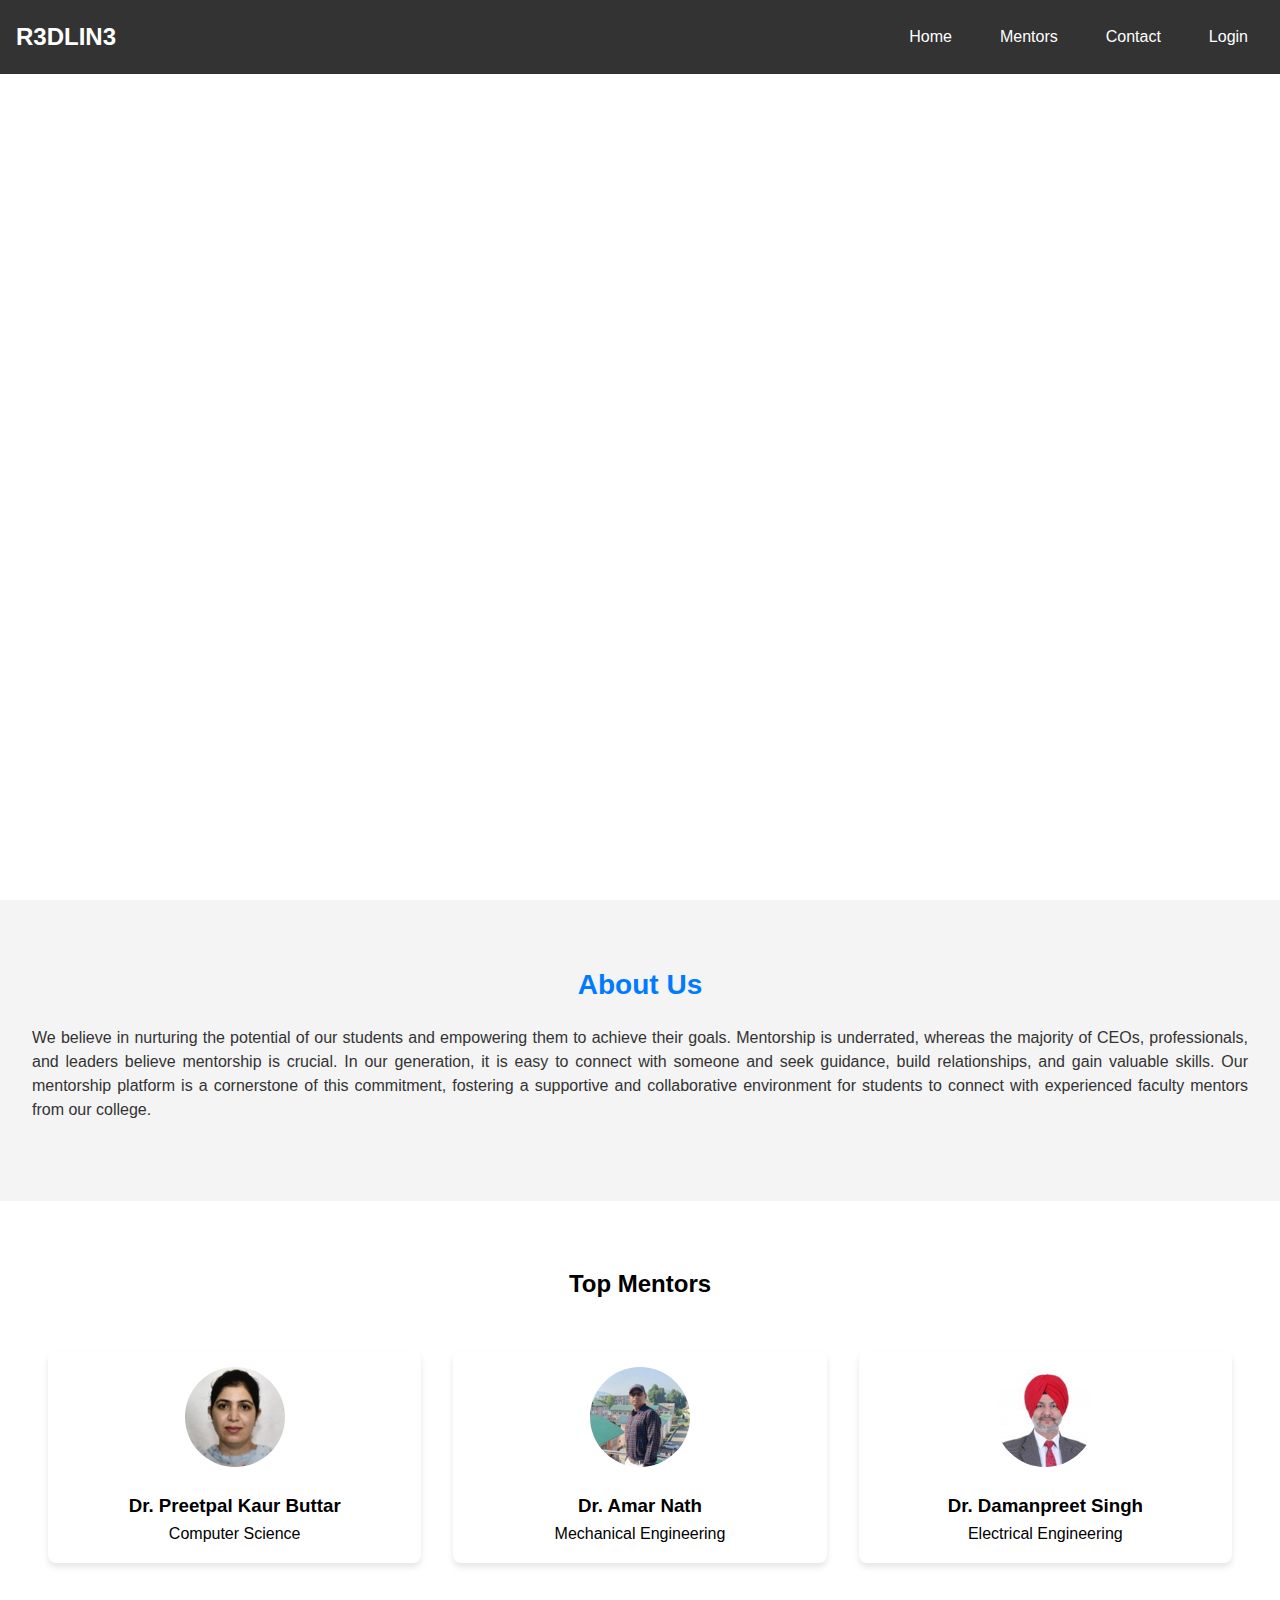
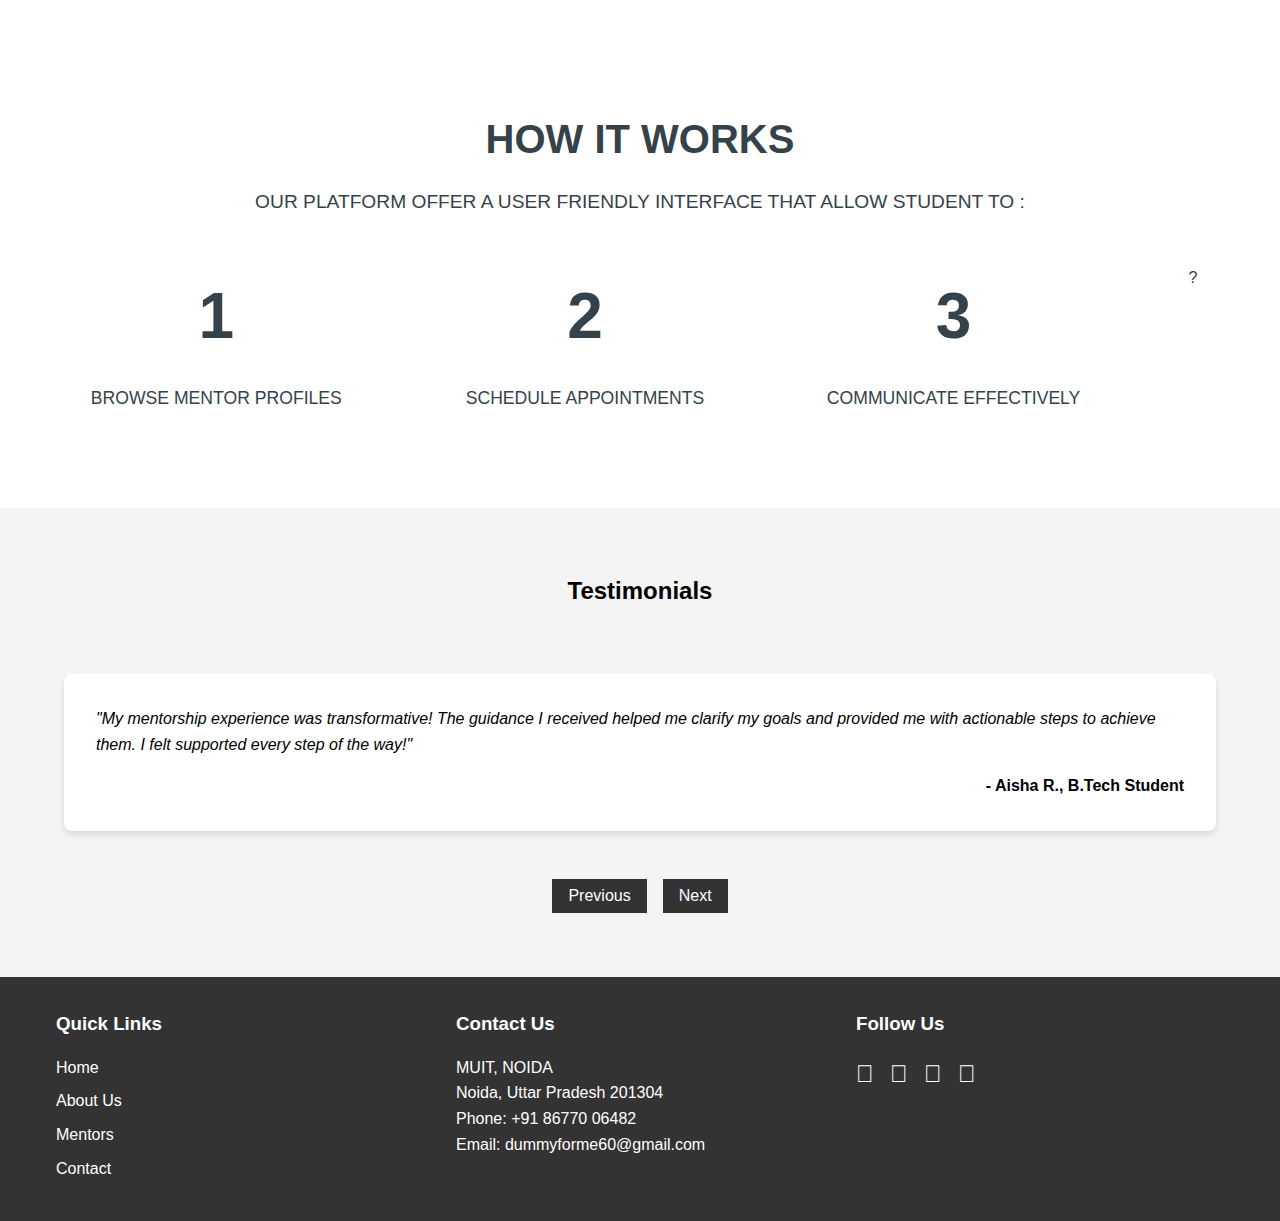
<file: index.html>
<!DOCTYPE html>
<html lang="en">
<head>
    <meta charset="UTF-8">
    <meta name="viewport" content="width=device-width, initial-scale=1.0">
    <link rel="stylesheet" href="css/style.css">
    <title>Dynamic Homepage</title>



    <style>
        * {
            margin: 0;
            padding: 0;
            box-sizing: border-box;
            font-family: Arial, sans-serif;
        }

        body {
            line-height: 1.6;
        }

        header {
            background-color: #333;
            color: white;
            padding: 1rem;
            position: fixed;
            width: 100%;
            top: 0;
            z-index: 1000;
        }

        nav {
            display: flex;
            justify-content: space-between;
            align-items: center;
        }

        .logo {
            font-size: 1.5rem;
            font-weight: bold;
        }

        .nav-links {
            display: flex;
            gap: 1rem;
        }

        .nav-links a {
            color: white;
            text-decoration: none;
            padding: 0.5rem 1rem;
            transition: background-color 0.3s;
        }

        .nav-links a:hover {
            background-color: white;
            color: #333;
        }

        .slider {
            height: 100vh;
            position: relative;
            overflow: hidden;
        }

        .slide {
            position: absolute;
            top: 0;
            left: 0;
            width: 100%;
            height: 100%;
            opacity: 0;
            transition: opacity 0.5s ease-in-out;
        }

        .slide.active {
            opacity: 1;
        }

        .slide img {
            width: 100%;
            height: 100%;
            object-fit: cover;
        }

        .slide-text {
            position: absolute;
            top: 50%;
            left: 50%;
            transform: translate(-50%, -50%);
            text-align: center;
            color: white;
            text-shadow: 2px 2px 4px rgba(0,0,0,0.5);
        }

        .slide-text h2 {
            font-size: 3rem;
            margin-bottom: 1rem;
        }

        .slide-text p {
            font-size: 1.5rem;
        }

        section {
            padding: 4rem 2rem;
        }

        h2 {
            text-align: center;
            margin-bottom: 2rem;
        }

    
        .about-us {
  /* General Styling */
  font-family: 'Montserrat', sans-serif; /* Replace with your desired font */
  color: #333;
  line-height: 1.5;
  text-align: justify;

  /* Heading Style */
  h2 {
    font-size: 28px;
    font-weight: 700;
    color: #007bff;
    margin-bottom: 20px;
  }

  /* Paragraph Style */
  p {
    font-size: 16px;
    margin-bottom: 15px;
  }

  /* Emphasis on Key Points */
  .highlight {
    font-weight: bold;
    color: #ff5722;
  }

  /* Unique Styling for Mentorship Platform */
  .mentorship-platform {
    background-color: #f5f5f5;
    padding: 20px;
    border-radius: 5px;
    margin-top: 30px;
  }
}top-performers {
            display: flex;
            justify-content: space-around;
            flex-wrap: wrap;
        }

        .performer {
            background-color: #fff;
            border-radius: 8px;
            box-shadow: 0 4px 6px rgba(0,0,0,0.1);
            padding: 1rem;
            margin: 1rem;
            width: calc(33.333% - 2rem);
            text-align: center;
            transition: transform 0.3s;
        }

        .performer:hover {
            transform: translateY(-5px);
        }

        .performer img {
            width: 100px;
            height: 100px;
            border-radius: 50%;
            object-fit: cover;
            margin-bottom: 1rem;
        }

        .service-process {
            background-image: url('https://images.unsplash.com/photo-1533035353720-f1c6a75cd8ab?q=80&w=1887&auto=format&fit=crop&ixlib=rb-4.0.3&ixid=M3wxMjA3fDB8MHxwaG90by1wYWdlfHx8fGVufDB8fHx8fA%3D%3D');
            background-size: cover;
            background-position: center;
            color:   #35424a ;
            text-align: center;
            padding: 4rem 2rem;
        }

        .service-process h2 {
            font-size: 2.5rem;
            margin-bottom: 1rem;
        }

        .service-process p {
            font-size: 1.2rem;
            margin-bottom: 3rem;
        }

        .process-steps {
            display: flex;
            justify-content: space-around;
            flex-wrap: wrap;
        }

        .process-step {
            flex-basis: 22%;
            margin-bottom: 2rem;
        }

        .step-number {
            font-size: 4rem;
            font-weight: bold;
            margin-bottom: 1rem;
        }

        .step-description {
            font-size: 1.1rem;
        }

        .testimonials {
            background-color: #f4f4f4;
            position: relative;
        }

        .testimonial-container {
            overflow: hidden;
            position: relative;
        }

        .testimonial-slider {
            display: flex;
            transition: transform 0.5s ease-in-out;
        }

        .testimonial {
            background-color: #fff;
            border-radius: 8px;
            box-shadow: 0 4px 6px rgba(0,0,0,0.1);
            padding: 2rem;
            margin: 2rem;
            min-width: calc(100% - 4rem);
            box-sizing: border-box;
        }

        .testimonial p {
            font-style: italic;
            margin-bottom: 1rem;
        }

        .testimonial .author {
            text-align: right;
            font-weight: bold;
        }

        .testimonial-buttons {
            display: flex;
            justify-content: center;
            gap: 1rem;
            margin-top: 1rem;
        }

        .testimonial-button {
            background-color: #333;
            color: white;
            border: none;
            padding: 0.5rem 1rem;
            cursor: pointer;
            transition: background-color 0.3s;
            font-size: 1rem;
        }

        .testimonial-button:hover {
            background-color: #555;
        }

        footer {
            background-color: #333;
            color: white;
            padding: 2rem;
        }

        .footer-content {
            display: flex;
            justify-content: space-between;
            max-width: 1200px;
            margin: 0 auto;
        }

        .footer-section {
            flex: 1;
            margin: 0 1rem;
        }

        .footer-section h3 {
            margin-bottom: 1rem;
        }

        .footer-section ul {
            list-style-type: none;
        }

        .footer-section ul li {
            margin-bottom: 0.5rem;
        }

        .footer-section ul li a {
            color: white;
            text-decoration: none;
        }

        .footer-section ul li a:hover {
            text-decoration: underline;
        }
        

        .social-links {
            display: flex;
            gap: 1rem;
        }

        .social-links a {
            color: white;
            font-size: 1.5rem;
            text-decoration: none;
        }

        @keyframes slide {
            0% { opacity: 0; }
            20% { opacity: 1; }
            33.33% { opacity: 1; }
            53.33% { opacity: 0; }
            100% { opacity: 0; }
        }

        .slide:nth-child(1) { animation: slide 12s infinite; }
        .slide:nth-child(2) { animation: slide 12s infinite 4s; }
        .slide:nth-child(3) { animation: slide 12s infinite 8s; }
    </style>
    
</head>
<body>
    <header>
        <nav>
            <div class="logo">R3DLIN3</div>
            <div class="nav-links">
                <a href="#">Home</a>
                <a href="mentor.html">Mentors</a>
                <a href="contact.html">Contact</a>
                <a href="#">Login</a>
            </div>
        </nav>
    </header>

    <div class="slider">
        <div class="slide">
            <img src="img/bg4.jpg" alt="Slide 1" style="height: 100%; width:100%">
            <div class="slide-text">
                <h2>Welcome to Our Project</h2>
                <p></p>
            </div>
        </div>
        
        <div class="slide">
            <img src="img/bg3.jpg" alt="Slide 3" style="height: 100%; width:100%">
            <div class="slide-text">
                <h2>Rate our Project</h2>
                <p>Be part of something great</p>
            </div>
        </div>
        <div class="slide">
            <img src="img/bg4.jpg" alt="Slide 1">
            <div class="slide-text">
                <h2>Have a good time here</h2>
                <p></p>
            </div>
        </div>
    </div>

    <section class="about-us">
        <h2>About Us</h2>
        <p>We believe in nurturing the potential of our students and empowering them to achieve their goals. Mentorship is underrated, whereas the majority of CEOs, professionals, and leaders believe mentorship is crucial. In our generation, it is easy to connect with someone and seek guidance, build relationships, and gain valuable skills. Our mentorship platform is a cornerstone of this commitment, fostering a supportive and collaborative environment for students to connect with experienced faculty mentors from our college.</p>
    </section>

    <section class="performers" id="top_mentors">
        <h2>Top Mentors</h2>
        <div class="top-performers">
            <div class="performer">
                <img src="mentor/4.png" alt="Dr. Preetpal Kaur Butta">
                <h3>Dr. Preetpal Kaur Buttar </h3>
                <p>Computer Science</p>
            </div>
            <div class="performer">
                <img src="mentor/5.png" alt="Dr. Amar Nathh">
                <h3>Dr. Amar Nath</h3>
                <p>Mechanical Engineering</p>
            </div>
            <div class="performer">
                <img src="mentor/2.png" alt="Dr. Damanpreet Singh">
                <h3>Dr. Damanpreet Singh</h3>
                <p>Electrical Engineering</p>
            </div>
        </div>
    </section>


    <section class="service-process">
        <h2>HOW IT WORKS</h2>
        <p>OUR PLATFORM OFFER A USER FRIENDLY INTERFACE THAT
            ALLOW STUDENT TO :</p>
        <div class="process-steps">
            <div class="process-step">
                <div class="step-number">1</div>
                <div class="step-description">BROWSE MENTOR PROFILES</div>
            </div>
            <div class="process-step">
                <div class="step-number">2</div>
                <div class="step-description">SCHEDULE APPOINTMENTS</div>
            </div>
            <div class="process-step">
                <div class="step-number">3</div>
                <div class="step-description">COMMUNICATE EFFECTIVELY</div>
            </div>
           ?
        </div>
    </section>


    <section class="testimonials">
        <h2>Testimonials</h2>
        <div class="testimonial-container">
            <div class="testimonial-slider">
                <div class="testimonial">
                    <p>"My mentorship experience was transformative! The guidance I received helped me clarify my goals and provided me with actionable steps to achieve them. I felt supported every step of the way!"</p>
                    <div class="author">- Aisha R., B.Tech Student</div>
                </div>
                <div class="testimonial">
                    <p>"Having a mentor made all the difference in my career journey. They shared invaluable industry insights and encouraged me to take risks I never would have considered."</p>
                    <div class="author">- Raj P, M.Tech Student.</div>
                </div>
                <div class="testimonial">
                    <p>"This mentorship program bridges the gap between education and the professional world. It’s a fantastic initiative that empowers both mentors and mentees to grow."</p>
                    <div class="author">- Nikhil S, B.Tech Student</div>
                </div>
            </div>
            <div class="testimonial-buttons">
                <button class="testimonial-button prev" id="prevTestimonial">Previous</button>
                <button class="testimonial-button next" id="nextTestimonial">Next</button>
            </div>
        </div>
    </section>

    <footer>
        <div class="footer-content">
            <div class="footer-section">
                <h3>Quick Links</h3>
                <ul>
                    <li><a href="#">Home</a></li>
                    <li><a href="about-us">About Us</a></li>
                    <li><a href="mentor.html">Mentors</li>
                    <li><a href="contact.html">Contact</a></li>
                </ul>
            </div>
            <div class="footer-section">
                <h3>Contact Us</h3>
                <p>MUIT, NOIDA</p>
                <p>Noida, Uttar Pradesh 201304</p>
                <p>Phone: +91 86770 06482</p>
                <p>Email: dummyforme60@gmail.com</p>
            </div>
            <div class="footer-section">
                <h3>Follow Us</h3>
                <div class="social-links">
                    <a href="#" aria-label="Facebook">&#xf09a;</a>
                    <a href="#" aria-label="Twitter">&#xf099;</a>
                    <a href="#" aria-label="LinkedIn">&#xf0e1;</a>
                    <a href="#" aria-label="Instagram">&#xf16d;</a>
                </div>
            </div>
        </div>
    </footer>

    <script>
        document.addEventListener('DOMContentLoaded', function() {
            const slider = document.querySelector('.testimonial-slider');
            const testimonials = document.querySelectorAll('.testimonial');
            const prevButton = document.getElementById('prevTestimonial');
            const nextButton = document.getElementById('nextTestimonial');
            let currentIndex = 0;

            function showTestimonial(index) {
                slider.style.transform = `translateX(-${index * 100}%)`;
            }

            function nextTestimonial() {
                currentIndex = (currentIndex + 1) % testimonials.length;
                showTestimonial(currentIndex);
            }

            function prevTestimonial() {
                currentIndex = (currentIndex - 1 + testimonials.length) % testimonials.length;
                showTestimonial(currentIndex);
            }

            nextButton.addEventListener('click', nextTestimonial);
            prevButton.addEventListener('click', prevTestimonial);

            // Auto-slide every 10 seconds
            setInterval(nextTestimonial, 10000);
        });
    </script>
</body>
</html>
</file>
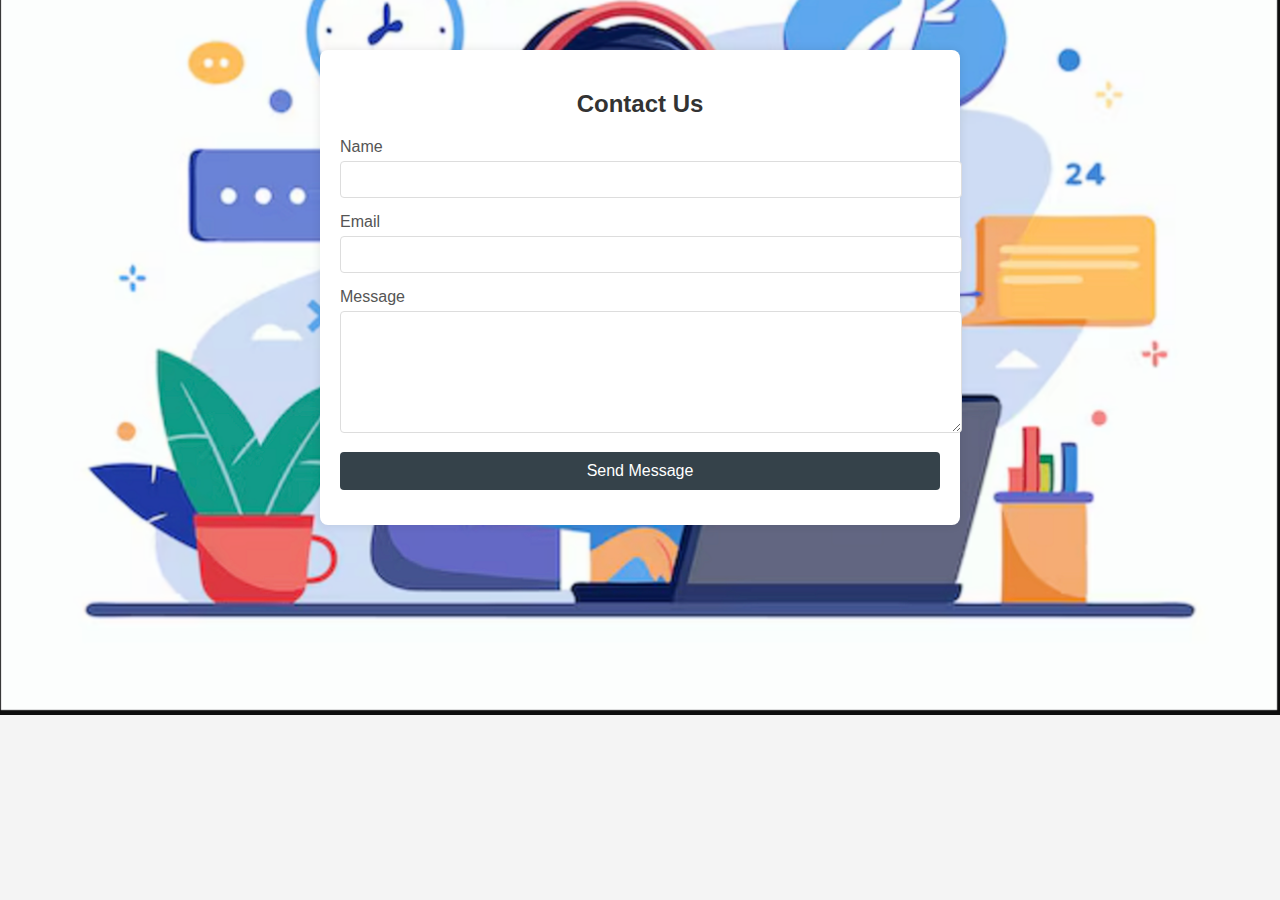
<file: contact.html>
<!DOCTYPE html>
<html lang="en">
<head>
  <meta charset="UTF-8">
  <meta name="viewport" content="width=device-width, initial-scale=1.0">
  <title>Contact Us</title>
  <style>
    body {
      font-family: Arial, sans-serif;
      margin: 0;
      padding: 0;
      box-sizing: border-box;
      background-color: #f4f4f4;
    }
    .container {
      max-width: 600px;
      margin: 50px auto;
      padding: 20px;
      background-color: #fff;
      box-shadow: 0 0 10px rgba(0, 0, 0, 0.1);
      border-radius: 8px;
    }
    h2 {
      text-align: center;
      margin-bottom: 20px;
      color: #333;
    }
    .form-group {
      margin-bottom: 15px;
    }
    .form-group label {
      display: block;
      margin-bottom: 5px;
      color: #555;
    }
    .form-group input,
    .form-group textarea {
      width: 100%;
      padding: 10px;
      border: 1px solid #ddd;
      border-radius: 4px;
    }
    .form-group textarea {
      resize: vertical;
      height: 100px;
    }
    .form-group button {
      width: 100%;
      padding: 10px;
      background-color: #35424a;
      border: none;
      color: #fff;
      border-radius: 4px;
      cursor: pointer;
      font-size: 16px;
    }
    .form-group button:hover {
      background-color: #35424a;
      opacity: 0.9;
    }
    @media (max-width: 600px) {
      .container {
        margin: 20px;
        padding: 15px;
      }
    }
  </style>
</head>
<body>
<style>
  body {
    background-image: url('bg3.png');
    background-size: cover;
    background-position: center;
    background-repeat: no-repeat;
  }
</style>
  <div class="container">
    <h2>Contact Us</h2>
    <form>
      <div class="form-group">
        <label for="name">Name</label>
        <input type="text" id="name" name="name" required>
      </div>
      <div class="form-group">
        <label for="email">Email</label>
        <input type="email" id="email" name="email" required>
      </div>
      <div class="form-group">
        <label for="message">Message</label>
        <textarea id="message" name="message" required></textarea>
      </div>
      <div class="form-group">
        <button type="submit">Send Message</button>
      </div>
    </form>
  </div>
</body>
</html>
</file>
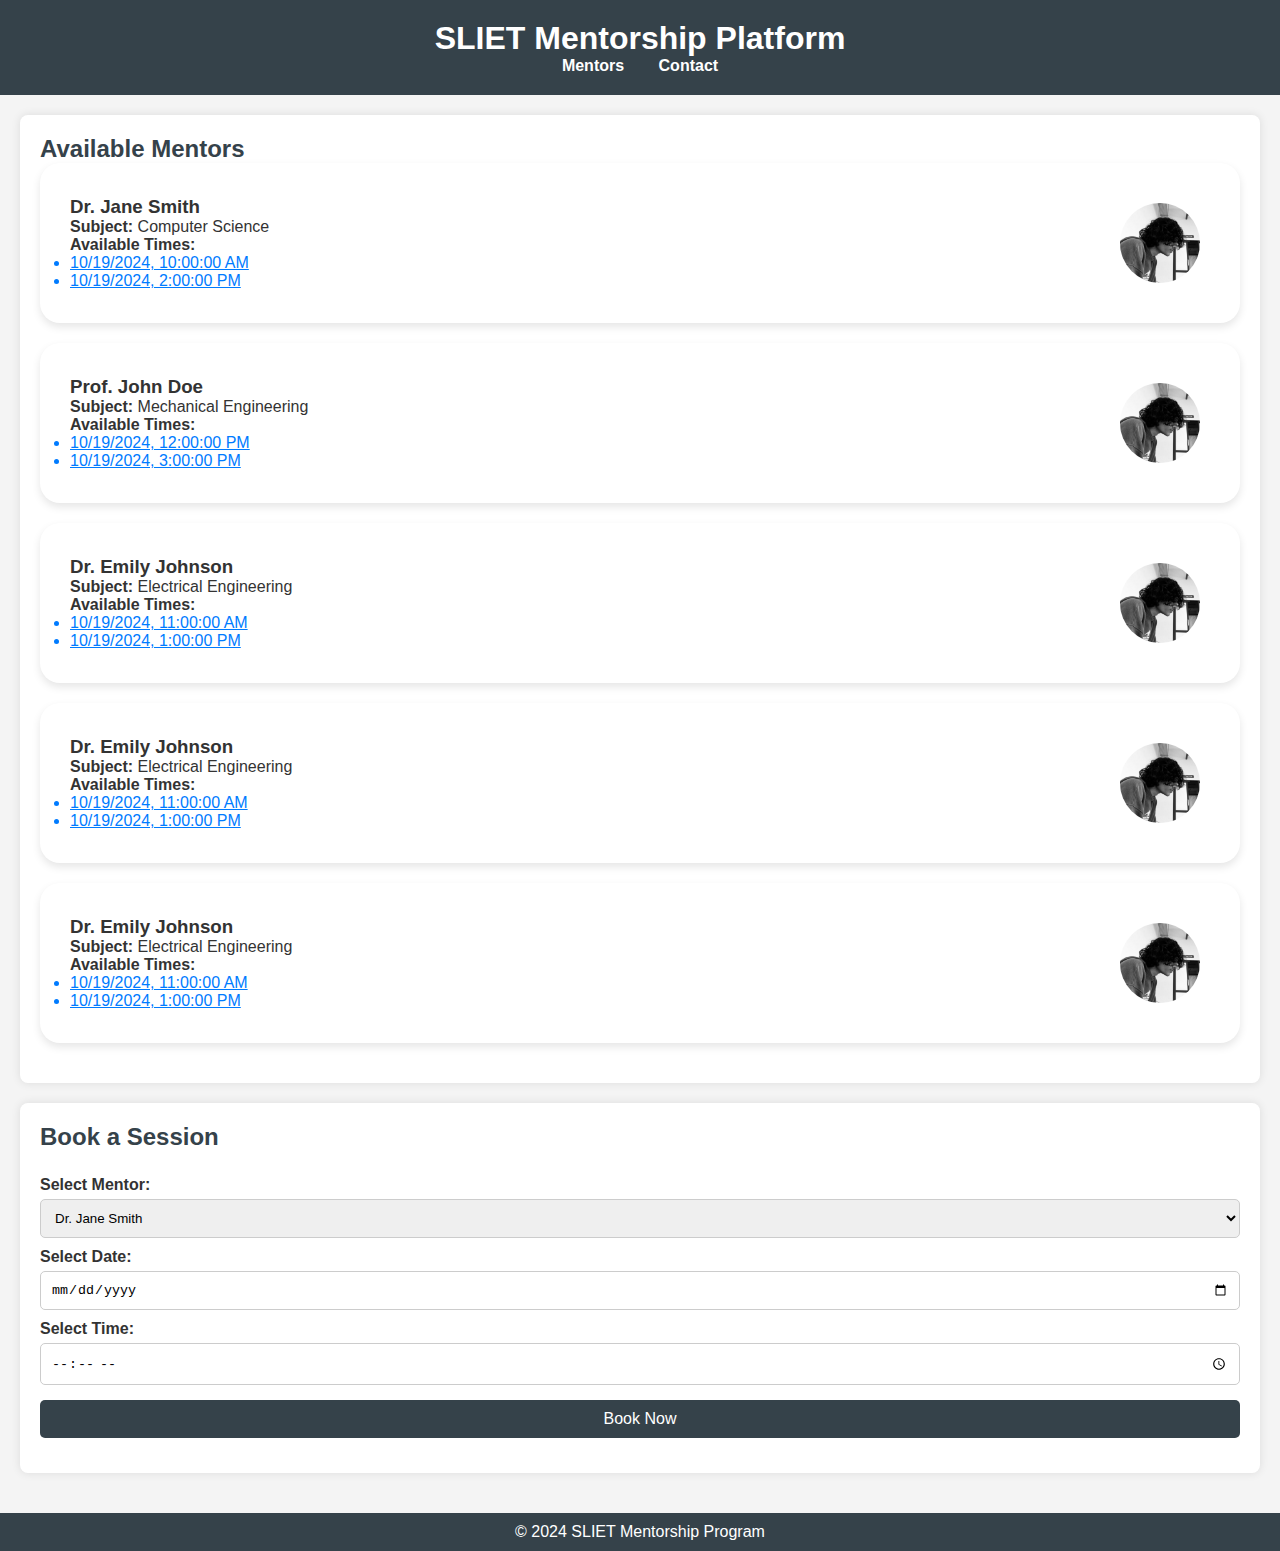
<file: mentor.html>
<!DOCTYPE html>
<html lang="en">
<head>
    <meta charset="UTF-8">
    <meta name="viewport" content="width=device-width, initial-scale=1.0">
    <title>SLIET Mentorship Platform</title>
    <link rel="stylesheet" href="style.css">
</head>
<body>
    <header>
        <h1>SLIET Mentorship Platform</h1>
        <nav>
            <ul>
                <li><a href="prof.html">Mentors</a></li>
                <li><a href="contact.html">Contact</a></li>
            </ul>
        </nav>
    </header>
    
    <main>
        <section id="mentors">
            <h2>Available Mentors</h2>
            <div id="mentor-list"></div>
            
        </section>

        <section id="booking" class="booking-section">
            <h2>Book a Session</h2>
            <form id="booking-form">
                <label for="mentor">Select Mentor:</label>
                <select id="mentor" required></select>
        
                <label for="date">Select Date:</label>
                <input type="date" id="date" required>
        
                <label for="time">Select Time:</label>
                <input type="time" id="time" required>
        
                <button type="submit">Book Now</button>
            </form>
            <div id="booking-message"></div>
        </section>
        
    </main>

    <footer>
        <p>&copy; 2024 SLIET Mentorship Program</p>
    </footer>

    <!-- Modal for Student Details -->
    <div id="modal" class="modal">
        <div class="modal-content">
            <span class="close">&times;</span>
            <h2>Enter Your Details</h2>
            <form id="student-details-form">
                <label for="student-name">Name:</label>
                <input type="text" id="student-name" required>
                
                <label for="student-email">Email:</label>
                <input type="email" id="student-email" required>
                
                <button type="submit">Confirm Booking</button>
            </form>
        </div>
    </div>

    <script src="script.js"></script>
</body>
</html>
</file>
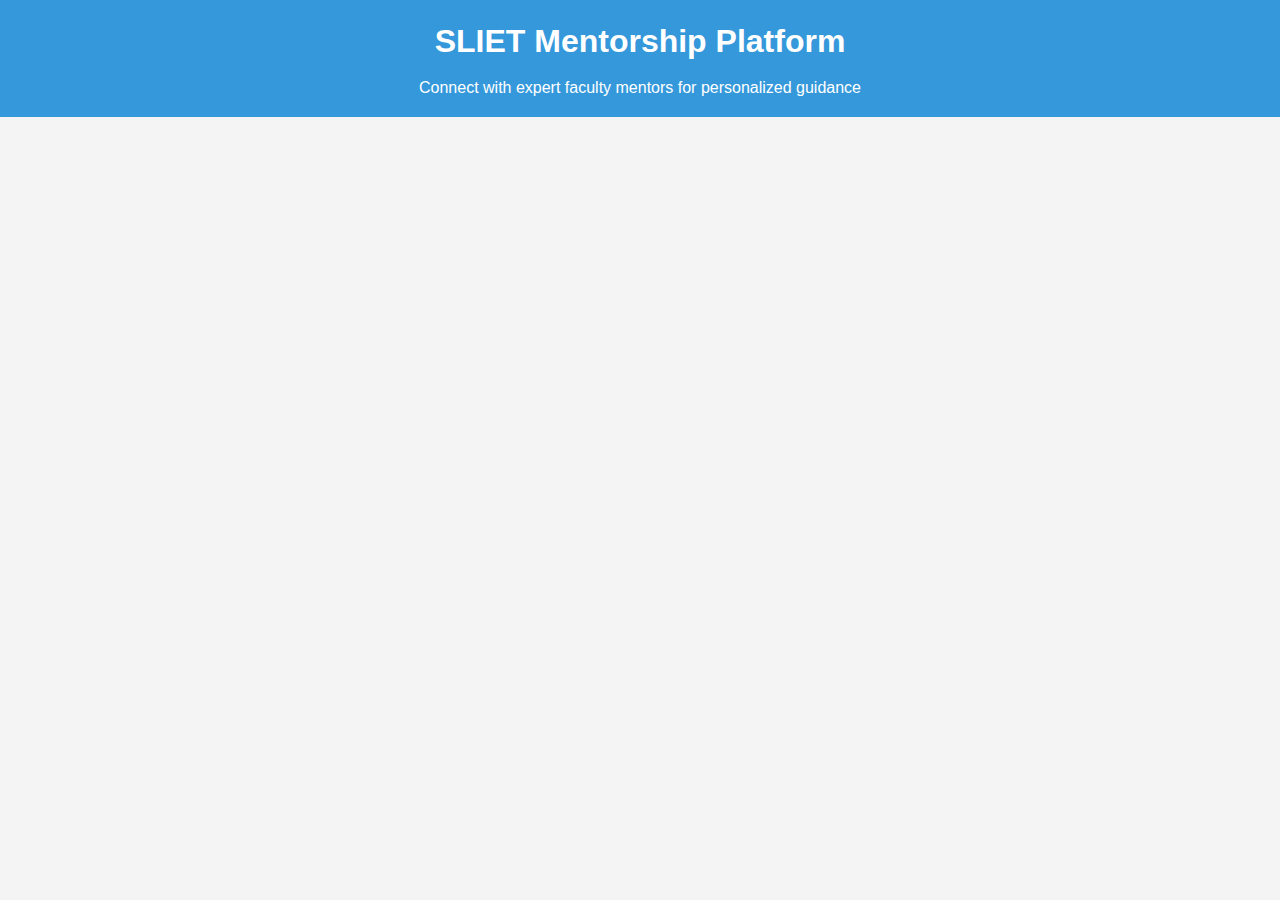
<file: sa.html>
<!DOCTYPE html>
<html lang="en">
<head>
    <meta charset="UTF-8">
    <meta name="viewport" content="width=device-width, initial-scale=1.0">
    <title>SLIET Mentorship Platform</title>
    <style>
        :root {
            --primary-color: #3498db;
            --secondary-color: #2ecc71;
            --background-color: #f4f4f4;
            --text-color: #333;
            --card-background: #fff;
        }

        * {
            box-sizing: border-box;
            margin: 0;
            padding: 0;
        }

        body {
            font-family: Arial, sans-serif;
            line-height: 1.6;
            color: var(--text-color);
            background-color: var(--background-color);
        }

        .container {
            max-width: 1200px;
            margin: 0 auto;
            padding: 20px;
        }

        header {
            background-color: var(--primary-color);
            color: #fff;
            text-align: center;
            padding: 1rem;
        }

        h1 {
            margin-bottom: 0.5rem;
        }

        .faculty-grid {
            display: grid;
            grid-template-columns: repeat(auto-fit, minmax(300px, 1fr));
            gap: 20px;
            margin-top: 2rem;
        }

        .faculty-card {
            background-color: var(--card-background);
            border-radius: 8px;
            box-shadow: 0 4px 6px rgba(0, 0, 0, 0.1);
            overflow: hidden;
            transition: transform 0.3s ease;
        }

        .faculty-card:hover {
            transform: translateY(-5px);
        }

        .faculty-header {
            background-color: var(--primary-color);
            color: #fff;
            padding: 15px;
            display: flex;
            align-items: center;
        }

        .faculty-avatar {
            width: 60px;
            height: 60px;
            border-radius: 50%;
            margin-right: 15px;
            object-fit: cover;
        }

        .faculty-info h2 {
            margin-bottom: 5px;
        }

        .faculty-info p {
            font-size: 14px;
            opacity: 0.8;
        }

        .faculty-content {
            padding: 20px;
        }

        .expertise, .experience {
            margin-bottom: 10px;
        }

        .slot-list {
            list-style-type: none;
            margin-top: 15px;
        }

        .slot-item {
            background-color: var(--secondary-color);
            color: #fff;
            border: none;
            padding: 10px 15px;
            margin-bottom: 10px;
            border-radius: 4px;
            cursor: pointer;
            width: 100%;
            text-align: left;
            transition: background-color 0.3s;
        }

        .slot-item:hover {
            background-color: #27ae60;
        }

        .slot-item.booked {
            background-color: #e74c3c;
            cursor: not-allowed;
        }

        .modal {
            display: none;
            position: fixed;
            z-index: 1;
            left: 0;
            top: 0;
            width: 100%;
            height: 100%;
            overflow: auto;
            background-color: rgba(0,0,0,0.4);
        }

        .modal-content {
            background-color: var(--card-background);
            margin: 15% auto;
            padding: 20px;
            border: 1px solid #888;
            width: 80%;
            max-width: 500px;
            border-radius: 8px;
            box-shadow: 0 4px 6px rgba(0, 0, 0, 0.1);
        }

        .close {
            color: #aaa;
            float: right;
            font-size: 28px;
            font-weight: bold;
            cursor: pointer;
        }

        .close:hover,
        .close:focus {
            color: #000;
            text-decoration: none;
        }

        #bookingForm {
            margin-top: 20px;
        }

        #bookingForm label,
        #bookingForm input,
        #bookingForm button {
            display: block;
            width: 100%;
            margin-bottom: 15px;
        }

        #bookingForm input,
        #bookingForm button {
            padding: 10px;
            border: 1px solid #ddd;
            border-radius: 4px;
        }

        #bookingForm button {
            background-color: var(--primary-color);
            color: white;
            border: none;
            cursor: pointer;
            transition: background-color 0.3s;
        }

        #bookingForm button:hover {
            background-color: #2980b9;
        }

        @media (max-width: 768px) {
            .faculty-grid {
                grid-template-columns: 1fr;
            }

            .modal-content {
                width: 95%;
                margin: 10% auto;
            }
        }
    </style>
</head>
<body>
    <header>
        <h1>SLIET Mentorship Platform</h1>
        <p>Connect with expert faculty mentors for personalized guidance</p>
    </header>

    <div class="container">
        <div id="facultyGrid" class="faculty-grid"></div>
    </div>

    <div id="bookingModal" class="modal">
        <div class="modal-content">
            <span class="close">&times;</span>
            <h2>Book a Mentorship Session</h2>
            <form id="bookingForm">
                <label for="studentName">Your Name:</label>
                <input type="text" id="studentName" required>
                <label for="studentEmail">Your Email:</label>
                <input type="email" id="studentEmail" required>
                <label for="selectedMentor">Selected Mentor:</label>
                <input type="text" id="selectedMentor" readonly>
                <label for="selectedSlot">Selected Slot:</label>
                <input type="text" id="selectedSlot" readonly>
                <button type="submit">Confirm Booking</button>
            </form>
        </div>
    </div>

    <script>
        const facultyProfiles = [
            {
                id: 1,
                name: "Dr. Anita Sharma",
                image: "/placeholder.svg?height=100&width=100",
                expertise: "Machine Learning, Data Science",
                experience: "10 years",
                availableSlots: [
                    { date: new Date(2023, 9, 20, 14, 0), booked: false },
                    { date: new Date(2023, 9, 20, 15, 0), booked: false },
                    { date: new Date(2023, 9, 21, 10, 0), booked: false },
                ]
            },
            {
                id: 2,
                name: "Prof. Rajesh Kumar",
                image: "/placeholder.svg?height=100&width=100",
                expertise: "Software Engineering, Web Development",
                experience: "15 years",
                availableSlots: [
                    { date: new Date(2023, 9, 20, 11, 0), booked: false },
                    { date: new Date(2023, 9, 21, 14, 0), booked: false },
                    { date: new Date(2023, 9, 22, 16, 0), booked: false },
                ]
            },
            {
                id: 3,
                name: "Dr. Priya Gupta",
                image: "/placeholder.svg?height=100&width=100",
                expertise: "Artificial Intelligence, Natural Language Processing",
                experience: "8 years",
                availableSlots: [
                    { date: new Date(2023, 9, 23, 10, 0), booked: false },
                    { date: new Date(2023, 9, 23, 11, 0), booked: false },
                    { date: new Date(2023, 9, 24, 15, 0), booked: false },
                ]
            },
            {
                id: 4,
                name: "Prof. Amit Verma",
                image: "/placeholder.svg?height=100&width=100",
                expertise: "Computer Networks, Cybersecurity",
                experience: "12 years",
                availableSlots: [
                    { date: new Date(2023, 9, 25, 14, 0), booked: false },
                    { date: new Date(2023, 9, 26, 11, 0), booked: false },
                    { date: new Date(2023, 9, 26, 16, 0), booked: false },
                ]
            }
        ];

        const facultyGrid = document.getElementById('facultyGrid');
        const modal = document.getElementById('bookingModal');
        const closeBtn = document.getElementsByClassName('close')[0];
        const bookingForm = document.getElementById('bookingForm');
        const selectedMentorInput = document.getElementById('selectedMentor');
        const selectedSlotInput = document.getElementById('selectedSlot');
        let currentMentor, currentSlot;

        function renderFacultyProfiles() {
            facultyGrid.innerHTML = '';
            facultyProfiles.forEach(profile => {
                const card = document.createElement('div');
                card.className = 'faculty-card';
                card.innerHTML = `
                    <div class="faculty-header">
                        <img src="${profile.image}" alt="${profile.name}" class="faculty-avatar">
                        <div class="faculty-info">
                            <h2>${profile.name}</h2>
                            <p>${profile.expertise}</p>
                        </div>
                    </div>
                    <div class="faculty-content">
                        <p class="experience"><strong>Experience:</strong> ${profile.experience}</p>
                        <h3>Available Slots:</h3>
                        <ul class="slot-list">
                            ${profile.availableSlots.map((slot, index) => `
                                <li>
                                    <button class="slot-item ${slot.booked ? 'booked' : ''}" 
                                            data-mentor-id="${profile.id}" 
                                            data-slot-index="${index}"
                                            ${slot.booked ? 'disabled' : ''}>
                                        ${slot.date.toLocaleString()} ${slot.booked ? '(Booked)' : ''}
                                    </button>
                                </li>
                            `).join('')}
                        </ul>
                    </div>
                `;
                facultyGrid.appendChild(card);
            });
        }

        function openModal(mentorId, slotIndex) {
            currentMentor = facultyProfiles.find(p => p.id === mentorId);
            currentSlot = currentMentor.availableSlots[slotIndex];
            selectedMentorInput.value = currentMentor.name;
            selectedSlotInput.value = currentSlot.date.toLocaleString();
            modal.style.display = 'block';
        }

        function closeModal() {
            modal.style.display = 'none';
            bookingForm.reset();
        }

        facultyGrid.addEventListener('click', (e) => {
            if (e.target.classList.contains('slot-item') && !e.target.classList.contains('booked')) {
                const mentorId = parseInt(e.target.getAttribute('data-mentor-id'));
                const slotIndex = parseInt(e.target.getAttribute('data-slot-index'));
                openModal(mentorId, slotIndex);
            }
        });

        closeBtn.onclick = closeModal;

        window.onclick = (e) => {
            if (e.target === modal) {
                closeModal();
            }
        };

        bookingForm.onsubmit = (e) => {
            e.preventDefault();
            const studentName = document.getElementById('studentName').value;
            const studentEmail = document.getElementById('studentEmail').value;
            
            currentSlot.booked = true;
            currentSlot.bookedBy = { name: studentName, email: studentEmail };
            
            closeModal();
            renderFacultyProfiles();
            
            alert(Booking confirmed!\n\nMentor: ${currentMentor.name}\nSlot: ${currentSlot.date.toLocaleString()}\nStudent: ${studentName}\nEmail: ${studentEmail});
        };
    

        renderFacultyProfiles();
    </script>
</body>
</html>
</file>
<file: css/style.css>
* {
            margin: 0;
            padding: 0;
            box-sizing: border-box;
            font-family: Arial, sans-serif;
        }

        body {
            line-height: 1.6;
        }

        header {
            background-color: #333;
            color: white;
            padding: 1rem;
            position: fixed;
            width: 100%;
            top: 0;
            z-index: 1000;
        }

        nav {
            display: flex;
            justify-content: space-between;
            align-items: center;
        }

        .logo {
            font-size: 1.5rem;
            font-weight: bold;
        }

        .nav-links {
            display: flex;
            gap: 1rem;
        }

        .nav-links a {
            color: white;
            text-decoration: none;
            padding: 0.5rem 1rem;
            transition: background-color 0.3s;
        }

        .nav-links a:hover {
            background-color: white;
            color: #333;
        }

        .slider {
            height: 100vh;
            position: relative;
            overflow: hidden;
        }

        .slide {
            position: absolute;
            top: 0;
            left: 0;
            width: 100%;
            height: 100%;
            opacity: 0;
            transition: opacity 0.5s ease-in-out;
        }

        .slide.active {
            opacity: 1;
        }

        .slide img {
            width: 100%;
            height: 100%;
            object-fit: cover;
        }

        .slide-text {
            position: absolute;
            top: 50%;
            left: 50%;
            transform: translate(-50%, -50%);
            text-align: center;
            color: white;
            text-shadow: 2px 2px 4px rgba(0,0,0,0.5);
        }

        .slide-text h2 {
            font-size: 3rem;
            margin-bottom: 1rem;
        }

        .slide-text p {
            font-size: 1.5rem;
        }

        section {
            padding: 4rem 2rem;
        }

        h2 {
            text-align: center;
            margin-bottom: 2rem;
        }

        .about-us {
            background-color: #f4f4f4;
        }

        .top-performers {
            display: flex;
            justify-content: space-around;
            flex-wrap: wrap;
        }

        .performer {
            background-color: #fff;
            border-radius: 8px;
            box-shadow: 0 4px 6px rgba(0,0,0,0.1);
            padding: 1rem;
            margin: 1rem;
            width: calc(33.333% - 2rem);
            text-align: center;
            transition: transform 0.3s;
        }

        .performer:hover {
            transform: translateY(-5px);
        }

        .performer img {
            width: 100px;
            height: 100px;
            border-radius: 50%;
            object-fit: cover;
            margin-bottom: 1rem;
        }

        .testimonials {
            background-color: #f4f4f4;
            position: relative;
        }

        .testimonial-container {
            overflow: hidden;
            position: relative;
        }

        .testimonial-slider {
            display: flex;
            transition: transform 0.5s ease-in-out;
        }

        .testimonial {
            background-color: #fff;
            border-radius: 8px;
            box-shadow: 0 4px 6px rgba(0,0,0,0.1);
            padding: 2rem;
            margin: 2rem;
            min-width: calc(100% - 4rem);
            box-sizing: border-box;
        }

        .testimonial p {
            font-style: italic;
            margin-bottom: 1rem;
        }

        .testimonial .author {
            text-align: right;
            font-weight: bold;
        }

        .testimonial-buttons {
            display: flex;
            justify-content: center;
            gap: 1rem;
            margin-top: 1rem;
        }

        .testimonial-button {
            background-color: #333;
            color: white;
            border: none;
            padding: 0.5rem 1rem;
            cursor: pointer;
            transition: background-color 0.3s;
            font-size: 1rem;
        }

        .testimonial-button:hover {
            background-color: #555;
        }


        footer {
            background-color: #333;
            color: white;
            padding: 2rem;
        }

        .footer-content {
            display: flex;
            justify-content: space-between;
            max-width: 1200px;
            margin: 0 auto;
        }

        .footer-section {
            flex: 1;
            margin: 0 1rem;
        }

        .footer-section h3 {
            margin-bottom: 1rem;
        }

        .footer-section ul {
            list-style-type: none;
        }

        .footer-section ul li {
            margin-bottom: 0.5rem;
        }

        .footer-section ul li a {
            color: white;
            text-decoration: none;
        }

        .footer-section ul li a:hover {
            text-decoration: underline;
        }

        .social-links {
            display: flex;
            gap: 1rem;
        }

        .social-links a {
            color: white;
            font-size: 1.5rem;
            text-decoration: none;
        }

        @keyframes slide {
            0% { opacity: 0; }
            20% { opacity: 1; }
            33.33% { opacity: 1; }
            53.33% { opacity: 0; }
            100% { opacity: 0; }
        }

        .slide:nth-child(1) { animation: slide 12s infinite; }
        .slide:nth-child(2) { animation: slide 12s infinite 4s; }
        .slide:nth-child(3) { animation: slide 12s infinite 8s; }
</file>
<file: style.css>
/* General Styles */
/* Basic Reset */
* {
    margin: 0;
    padding: 0;
    box-sizing: border-box;
}

body {
    font-family: 'Arial', sans-serif;
    margin: 0;
    padding: 0;
    background-color: #f4f4f4;
    color: #333;
}

header {
    background: #35424a;
    color: #ffffff;
    padding: 20px 0;
    text-align: center;
}

nav ul {
    list-style: none;
    padding: 0;
}

nav ul li {
    display: inline;
    margin: 0 15px;
}

nav a {
    color: #ffffff;
    text-decoration: none;
    font-weight: bold;
}

nav a:hover {
    text-decoration: underline;
}

/* Main Styles */
main {
    padding: 20px;
}

section {
    margin-bottom: 20px;
    background: #ffffff;
    padding: 20px;
    border-radius: 8px;
    box-shadow: 0 0 10px rgba(0, 0, 0, 0.1);
}

h2 {
    color: #35424a;
}

/* Mentor Cards */
.mentor-cards {
    display: flex;
    flex-wrap: wrap;
    justify-content: space-between;
    gap: 20px; /* Added spacing between cards */
}

.mentor-card {
    display: flex;
    align-items: center;
    background-color: white;
    padding: 30px;
    border-radius: 20px;
    box-shadow: 0 4px 8px rgba(0, 0, 0, 0.1);
    margin-bottom: 20px;
    transition: transform 0.3s ease, box-shadow 0.3s ease; /* Smooth hover effect */
}

.mentor-card:hover {
    transform: translateY(-5px);
    box-shadow: 0 8px 16px rgba(0, 0, 0, 0.2); /* Elevate on hover */
}

.mentor-info {
    flex: 1;
}

.mentor-photo {
    width: 100px;
    height: 100px;
    border-radius: 50%;
    object-fit: cover;
    margin-left: 20px;
    padding: 10px;
}

/* Time Slot Links */
.time-slot {
    cursor: pointer;
    color: #007bff;
    text-decoration: underline;
    transition: color 0.3s ease;
}

.time-slot:hover {
    text-decoration: none;
    color: #0056b3;
}

/* Modal Styles */
.modal {
    display: none;
    position: fixed;
    z-index: 1000;
    left: 0;
    top: 0;
    width: 100%;
    height: 100%;
    overflow: auto;
    background-color: rgba(0, 0, 0, 0.5);
}

.modal-content {
    background-color: #fefefe;
    margin: 15% auto;
    padding: 20px;
    border: 1px solid #888;
    width: 400px;
    border-radius: 8px;
    animation: fadeIn 0.5s ease; /* Smooth modal entry */
}

@keyframes fadeIn {
    from { opacity: 0; }
    to { opacity: 1; }
}

.close {
    color: #aaa;
    float: right;
    font-size: 28px;
    font-weight: bold;
}

.close:hover,
.close:focus {
    color: black;
    text-decoration: none;
    cursor: pointer;
}

/* Booking Section Styles */
#booking {
    background: #ffffff;
    padding: 20px;
    border-radius: 8px;
    box-shadow: 0 0 10px rgba(0, 0, 0, 0.1);
    margin-top: 20px;
}

#booking h2 {
    color: #35424a;
    margin-bottom: 15px;
}

#booking-form {
    display: flex;
    flex-direction: column;
}

#booking-form label {
    margin: 10px 0 5px;
    font-weight: bold;
}

#booking-form select,
#booking-form input[type="date"],
#booking-form input[type="time"] {
    border: 1px solid #ccc;
    border-radius: 5px;
    padding: 10px;
    transition: border 0.3s;
}

#booking-form select:focus,
#booking-form input[type="date"]:focus,
#booking-form input[type="time"]:focus {
    border-color: #35424a;
}

#booking-form button {
    margin-top: 15px;
    background-color: #35424a;
    color: white;
    padding: 10px;
    border: none;
    border-radius: 5px;
    cursor: pointer;
    font-size: 16px;
    transition: background-color 0.3s;
}

#booking-form button:hover {
    background-color: #2a2e33;
}

#booking-message {
    margin-top: 15px;
    font-weight: bold;
}

/* Footer Styles */
footer {
    text-align: center;
    padding: 10px;
    background: #35424a;
    color: #ffffff;
    position: relative;
    bottom: 0;
    width: 100%;
}

/* Responsive Design */
@media (max-width: 768px) {
    .mentor-cards {
        flex-direction: column;
        align-items: center;
    }

    .mentor-card {
        flex-direction: column;
        text-align: center;
    }

    .mentor-photo {
        margin-left: 0;
        margin-bottom: 10px;
    }
}
</file>
